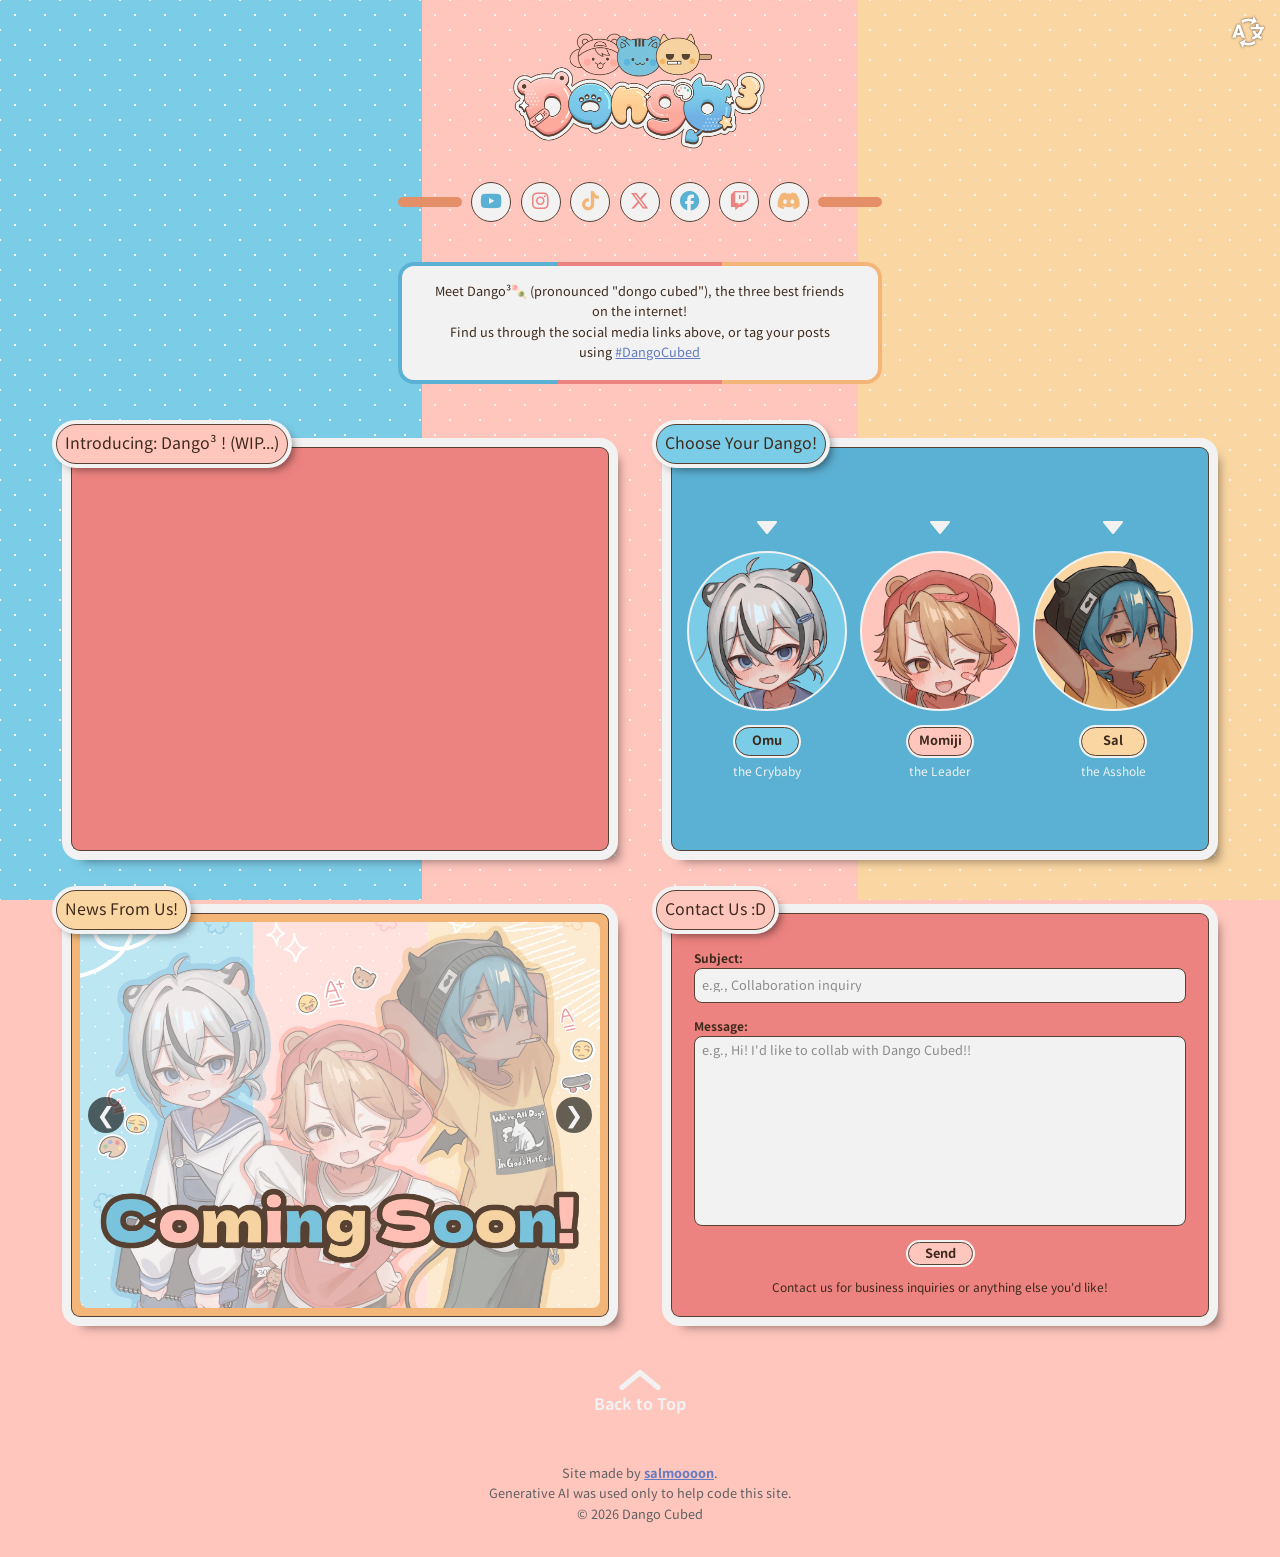
<file: index.html>
<!DOCTYPE html>
<html lang="en">
  <head>
    <meta charset="UTF-8" />
    <meta name="viewport" content="width=device-width, initial-scale=1.0"/>
    <meta name="description" content="Everything you need to know about the Dango³ group!">
    <meta name="theme-color" content="#FFC6BD">
    <meta name="color-scheme" content="light">
    <script>
      try {
        if (localStorage.getItem("language") === "tw") {
          document.documentElement.lang = "zh-Hant-TW";
        }
      } catch {}
    </script>
    <title>Dango³🍡</title>
    <link rel="stylesheet" href="/style.css">
    <!-- fontawesome -->
    <link rel="stylesheet" href="/fontawesome/css/fontawesome.css">
    <link rel="stylesheet" href="/fontawesome/css/brands.css">
    <link rel="stylesheet" href="/fontawesome/css/solid.css">
    <!-- favicon -->
    <link rel="apple-touch-icon" sizes="180x180" href="/favicon/apple-touch-icon.png">
    <link rel="icon" type="image/png" sizes="32x32" href="/favicon/favicon-32x32.png">
    <link rel="icon" type="image/png" sizes="16x16" href="/favicon/favicon-16x16.png">
    <link rel="manifest" href="/favicon/site.webmanifest">
    <!-- Open Graph Tags -->
    <meta property="og:title" content="Dango³">
    <meta property="og:description" content="Everything you need to know about the Dango³ group!">
    <meta property="og:image" content="https://dango-cubed.com/images/meta-image.jpg">
    <meta property="og:url" content="https://dango-cubed.com">
    <meta property="og:type" content="website">
    <!-- Twitter Card Tags -->
    <meta name="twitter:card" content="summary_large_image">
  </head>
  <body>
    <div class="language-toggle">
      <label class="language-toggle-label">
        <input type="checkbox" id="language-checkbox" data-i18n-aria-label="language_toggle">
        <img class="language-toggle-icon" src="/images/language.svg" alt="">
      </label>
    </div>
    <div class="container">
      <!-- Logo -->
      <img src="/images/logo.webp" alt="" data-i18n-alt="logo_alt">
      <div class="social-intro-group">
        <!-- Social Icons -->
        <div class="social-icons">
        <a href="https://www.youtube.com/@dangocubed?sub_confirmation=1" target="_blank" rel="noopener noreferrer" data-i18n-title="social_youtube" class="blue-themed">
          <i class="fab fa-youtube"></i>
        </a>
        <a href="https://www.instagram.com/dangocubed" target="_blank" rel="noopener noreferrer" data-i18n-title="social_instagram" class="red-themed">
          <i class="fab fa-instagram"></i>
        </a>
        <a href="https://www.tiktok.com/@dangocubed" target="_blank" rel="noopener noreferrer" data-i18n-title="social_tiktok" class="yellow-themed">
          <i class="fab fa-tiktok"></i>
        </a>
        <a href="https://x.com/DangoCubed" target="_blank" rel="noopener noreferrer" data-i18n-title="social_x" class="red-themed">
          <i class="fab fa-x-twitter"></i>
        </a>
        <a href="https://www.facebook.com/DangoCubed" target="_blank" rel="noopener noreferrer" data-i18n-title="social_facebook" class="blue-themed">
          <i class="fab fa-facebook"></i>
        </a>
        <a href="https://www.twitch.tv/dangocubed" target="_blank" rel="noopener noreferrer" data-i18n-title="social_twitch" class="red-themed">
          <i class="fab fa-twitch"></i>
        </a>
        <a href="https://discord.dango-cubed.com" target="_blank" rel="noopener noreferrer" data-i18n-title="social_discord" class="yellow-themed">
          <i class="fab fa-discord"></i>
        </a>
        </div>
        <!-- Intro -->
        <div class="intro-section">
          <p>
            <span data-i18n="intro_greeting"></span>
            <br>
            <span data-i18n="intro_social_prompt"></span>
            <a class="intro-hashtag" href="https://x.com/hashtag/DangoCubed" target="_blank" rel="noopener noreferrer" data-i18n="intro_hashtag"></a>
          </p>
        </div>
      </div>
      <div class="cards-grid">
        <!-- Video Embed Card-->
        <div class="card">
          <span class="card-title red-themed" data-i18n="video_card_title"></span>
          <div class="card-wrapper red-themed">
            <iframe
              src="https://www.youtube-nocookie.com/embed/a3EsqbDsl5A"
              title=""
              data-i18n-title="video_iframe_title"
              allow="accelerometer; autoplay; clipboard-write; encrypted-media; gyroscope; picture-in-picture; web-share"
              allowfullscreen
              frameborder="0"
            ></iframe>
          </div>
        </div>
        <!-- Member Card -->
        <div class="card">
          <span class="card-title blue-themed" data-i18n="member_card_title"></span>
          <div class="card-wrapper member-wrapper blue-themed">
            <!-- Omu -->
            <button class="member" type="button" aria-haspopup="dialog" aria-controls="member-lightbox" data-member-template="member-omu-details">
              <img class="blue-themed" src="/images/member/omu-profile.webp" alt="" data-i18n-alt="member_omu_alt">
              <span class="blue-themed" data-i18n="member_omu_name"></span>
              <small class="member-description" data-i18n="member_omu_description"></small>
            </button>
            <!-- Momiji -->
            <button class="member" type="button" aria-haspopup="dialog" aria-controls="member-lightbox" data-member-template="member-momiji-details">
              <img class="red-themed" src="/images/member/momiji-profile.webp" alt="" data-i18n-alt="member_momiji_alt">
              <span class="red-themed" data-i18n="member_momiji_name"></span>
              <small class="member-description" data-i18n="member_momiji_description"></small>
            </button>
            <!-- SAL -->
            <button class="member" type="button" aria-haspopup="dialog" aria-controls="member-lightbox" data-member-template="member-sal-details">
              <img class="yellow-themed" src="/images/member/sal-profile.webp" alt="" data-i18n-alt="member_sal_alt">
              <span class="yellow-themed" data-i18n="member_sal_name"></span>
              <small class="member-description" data-i18n="member_sal_description"></small>
            </button>
          </div>
        </div>
        <!-- News Card -->
        <div class="card">
          <span class="card-title yellow-themed" data-i18n="news_card_title"></span>
          <div class="card-wrapper yellow-themed">
            <div class="loop-gallery" data-source="/data/news.json">
              <button type="button" class="loop-arrow loop-arrow-left" data-i18n-aria-label="news_previous"><span aria-hidden="true">&#10094;</span></button>
              <img class="loop-image is-active" alt="" data-i18n-alt="news_image_one_alt">
              <img class="loop-image" alt="" data-i18n-alt="news_image_two_alt">
              <button type="button" class="loop-arrow loop-arrow-right" data-i18n-aria-label="news_next"><span aria-hidden="true">&#10095;</span></button>
            </div>
          </div>
        </div>
        <!-- Contact Card -->
        <div class="card">
          <span class="card-title red-themed" data-i18n="contact_card_title"></span>
          <div class="card-wrapper contact-wrapper red-themed">
            <form class="contact-form" id="contact-form">
              <div class="contact-field contact-subject">
                <label for="contact-subject" data-i18n="contact_subject_label"></label>
                <input id="contact-subject" name="subject" type="text" maxlength="150" placeholder="" data-i18n-placeholder="contact_subject_placeholder" required>
              </div>
              <div class="contact-field contact-message-field">
                <label for="contact-content" data-i18n="contact_message_label"></label>
                <textarea id="contact-content" name="content" maxlength="3000" placeholder="" data-i18n-placeholder="contact_message_placeholder" required></textarea>
              </div>
              <button class="contact-send" type="submit" data-i18n="contact_send"></button>
              <p class="contact-note" data-i18n="contact_note"></p>
            </form>
          </div>
        </div>
      </div>
      <button class="back-to-top-button" type="button">
        <svg viewBox="0 0 64 32" aria-hidden="true" focusable="false">
          <path d="M8 26 32 6l24 20" fill="none" stroke="currentColor" stroke-width="7" stroke-linecap="round" stroke-linejoin="round" />
        </svg>
        <span data-i18n="back_to_top"></span>
      </button>
      <footer>
        <span>
          Site made by
          <a href="https://nicotine.buzz" target="_blank" rel="noopener noreferrer">salmoooon</a>.
          <br>
          Generative AI was used only to help code this site.
          <br>
          © 2026 Dango Cubed
        </span>
      </footer>
    </div>
    <template id="member-omu-details">
      <div class="member-lightbox-layout">
        <div class="member-lightbox-info">
          <section>
            <h3 data-i18n="member_omu_full_name"></h3>
            <p data-i18n="member_omu_title"></p>
          </section>
          <section>
            <p data-i18n="member_omu_intro"></p>
          </section>
          <section>
            <p data-i18n="member_omu_details"></p>
          </section>
          <div class="social-icons member-lightbox-social-icons">
            <a href="https://omurice-kun.com" target="_blank" rel="noopener noreferrer" title="" data-i18n-title="social_link_site" class="yellow-themed">
              <i class="fa-solid fa-link" aria-hidden="true"></i>
            </a>
            <a href="https://x.com/yoyo091600" target="_blank" rel="noopener noreferrer" title="" data-i18n-title="social_x" class="red-themed">
              <i class="fab fa-x-twitter" aria-hidden="true"></i>
            </a>
            <a href="https://discord.omurice-kun.com/" target="_blank" rel="noopener noreferrer" title="" data-i18n-title="social_discord" class="blue-themed">
              <i class="fab fa-discord" aria-hidden="true"></i>
            </a>
          </div>
          <img class="member-lightbox-small-image" src="/images/member/omu-small.webp" alt="">
        </div>
        <img class="member-lightbox-image" src="/images/member/omu-full-body.webp" alt="" data-i18n-alt="member_omu_full_body_alt">
      </div>
    </template>
    <template id="member-momiji-details">
      <div class="member-lightbox-layout">
        <div class="member-lightbox-info">
          <section>
            <h3 data-i18n="member_momiji_full_name"></h3>
            <p data-i18n="member_momiji_title"></p>
          </section>
          <section>
            <p data-i18n="member_momiji_intro"></p>
          </section>
          <section>
            <p data-i18n="member_momiji_details"></p>
          </section>
          <div class="social-icons member-lightbox-social-icons">
            <a href="https://lit.link/Kumanomomiji" target="_blank" rel="noopener noreferrer" title="" data-i18n-title="social_link_site" class="yellow-themed">
              <i class="fa-solid fa-link" aria-hidden="true"></i>
            </a>
            <a href="https://www.youtube.com/@Kumano_momiji" target="_blank" rel="noopener noreferrer" title="" data-i18n-title="social_youtube" class="red-themed">
              <i class="fab fa-youtube" aria-hidden="true"></i>
            </a>
            <a href="https://www.twitch.tv/momiji_thebear" target="_blank" rel="noopener noreferrer" title="" data-i18n-title="social_twitch" class="blue-themed">
              <i class="fab fa-twitch" aria-hidden="true"></i>
            </a>
          </div>
          <img class="member-lightbox-small-image" src="/images/member/momiji-small.webp" alt="">
        </div>
        <img class="member-lightbox-image" src="/images/member/momiji-full-body.webp" alt="" data-i18n-alt="member_momiji_full_body_alt">
      </div>
    </template>
    <template id="member-sal-details">
      <div class="member-lightbox-layout">
        <div class="member-lightbox-info">
          <section>
            <h3 data-i18n="member_sal_full_name"></h3>
            <p data-i18n="member_sal_title"></p>
          </section>
          <section>
            <p data-i18n="member_sal_intro"></p>
          </section>
          <section>
            <p data-i18n="member_sal_details"></p>
          </section>
          <div class="social-icons member-lightbox-social-icons">
            <a href="https://nicotine.buzz" target="_blank" rel="noopener noreferrer" title="" data-i18n-title="social_website" class="yellow-themed">
              <i class="fa-solid fa-globe" aria-hidden="true"></i>
            </a>
            <a href="https://discordapp.com/users/102067807251869696" target="_blank" rel="noopener noreferrer" title="" data-i18n-title="social_discord" class="blue-themed">
              <i class="fab fa-discord" aria-hidden="true"></i>
            </a>
            <a href="mailto:salmoooon@nicotine.buzz" target="_blank" rel="noopener noreferrer" title="" data-i18n-title="social_email" class="red-themed">
              <i class="fa-solid fa-envelope" aria-hidden="true"></i>
            </a>
          </div>
          <img class="member-lightbox-small-image" src="/images/member/sal-small.webp" alt="">
        </div>
        <img class="member-lightbox-image" src="/images/member/sal-full-body.webp" alt="" data-i18n-alt="member_sal_full_body_alt">
      </div>
    </template>
    <template id="member-lightbox-card">
      <div class="member-lightbox-window">
        <button class="member-lightbox-close" type="button" data-i18n-aria-label="member_lightbox_close">
          <svg viewBox="0 0 24 24" aria-hidden="true" focusable="false">
            <path d="M6 6 18 18M18 6 6 18" fill="none" stroke="currentColor" stroke-width="2.5" stroke-linecap="round" />
          </svg>
        </button>
      </div>
    </template>
    <dialog class="member-lightbox" id="member-lightbox" aria-label="" data-i18n-aria-label="member_lightbox_label"></dialog>
    <script src="/translations/en.js"></script>
    <script src="/translations/tw.js"></script>
    <script src="/script.js"></script>
  </body>
</html>
</file>
<file: style.css>
:root {
  --text: #3E2A1D;
  --links: #627BC2;
  --border: #574133;
  --white: #F2F2F2;
  --wooden-stick: #E58F68;
  --shadow: rgba(0, 0, 0, 0.5);
  --text-alt: #616161;
  --dango-blue: #7BCCE7;
  --dango-blue-alt: #5BB1D3;
  --dango-red: #FFC6BD;
  --dango-red-alt: #ED8380;
  --dango-yellow: #FAD6A2;
  --dango-yellow-alt: #F4B678;
  --font: "GenSen Rounded TW", "Zen Maru Gothic", "Noto Sans TC", system-ui, -apple-system, "Segoe UI", sans-serif;
}

html {
  background-color: var(--dango-red);
}

@font-face {
  font-family: "GenSen Rounded TW";
  src: url("/fonts/GenSenRounded2TW-R.subset.woff2") format("woff2");
  font-weight: 400;
  font-style: normal;
  font-display: swap;
}

@font-face {
  font-family: "GenSen Rounded TW";
  src: url("/fonts/GenSenRounded2TW-B.subset.woff2") format("woff2");
  font-weight: 700;
  font-style: normal;
  font-display: swap;
}

* {
  box-sizing: border-box;
  font-family: var(--font);
  font-style: normal;
}

body {
  margin: 0;
  min-height: 100vh;
  line-height: 1.6;
  background-image:
    radial-gradient(circle, var(--white) 1px, transparent 1px),
    radial-gradient(circle, var(--white) 1px, transparent 1px),
    linear-gradient(90deg, var(--dango-blue) 0% 33%, var(--dango-red) 33% 67%, var(--dango-yellow) 67% 100%);
  background-position: 0 0, 15px 15px, 0 0;
  background-size: 30px 30px, 30px 30px, 100% 100%;
  background-repeat: repeat, repeat, no-repeat;
  background-attachment: fixed;
}

.language-toggle {
  position: fixed;
  top: 1rem;
  right: 1rem;
  z-index: 10;
}

.language-toggle-label {
  display: inline-flex;
  cursor: pointer;
}

#language-checkbox {
  position: absolute;
  width: 1px;
  height: 1px;
  padding: 0;
  margin: -1px;
  overflow: hidden;
  clip-path: inset(50%);
  white-space: nowrap;
}

.language-toggle-icon {
  display: block;
  width: 2rem;
  height: 2rem;
  filter: brightness(0) invert(1) drop-shadow(0 0 1px var(--border));
  transform-origin: center;
  rotate: 0deg;
  transition: rotate 600ms ease-in-out;
}

.language-toggle-icon.no-transition {
  transition: none;
}

#language-checkbox:checked + .language-toggle-icon {
  rotate: 360deg;
}

.container {
  max-width: 1200px;
  margin: auto;
  padding: 2rem;
  position: relative;
  z-index: 1;
}

.container > img[src*="logo"] {
  display: block;
  margin-inline: auto;
  max-width: min(100%, clamp(250px, 20vw, 800px));
  height: auto;
}

.red-themed {
  --themed-card-border: var(--dango-red-alt);
  --themed-title-bg: var(--dango-red);
  --themed-social-icon: var(--dango-red-alt);
  --themed-card-bg: var(--dango-red-alt);
  --themed-member-bg: var(--dango-red);
  --themed-close-button-bg: var(--dango-red-alt);
}

.blue-themed {
  --themed-card-border: var(--dango-blue-alt);
  --themed-title-bg: var(--dango-blue);
  --themed-social-icon: var(--dango-blue-alt);
  --themed-card-bg: var(--dango-blue-alt);
  --themed-member-bg: var(--dango-blue);
  --themed-close-button-bg: var(--dango-blue-alt);
}

.yellow-themed {
  --themed-card-border: var(--dango-yellow-alt);
  --themed-title-bg: var(--dango-yellow);
  --themed-social-icon: var(--dango-yellow-alt);
  --themed-card-bg: var(--dango-yellow-alt);
  --themed-member-bg: var(--dango-yellow);
  --themed-close-button-bg: var(--dango-yellow-alt);
}

.social-intro-group {
  --social-icon-size: clamp(1.5rem, 8vw, 2.5rem);
  --social-bar-width: clamp(1rem, 6vw, 4rem);
  --social-gap: clamp(0.2rem, 2vw, 0.6rem);
  --social-row-width: calc(
    7 * var(--social-icon-size) +
    2 * var(--social-bar-width) +
    8 * var(--social-gap)
  );
  width: min(var(--social-row-width), 100%);
  margin: 0 auto 4rem;
}

.social-icons {
  display: flex;
  align-items: center;
  justify-content: center;
  gap: var(--social-gap);
  width: 100%;
  margin: 2rem 0 1.5rem;
  flex-wrap: nowrap;
}

.social-icons::before,
.social-icons::after {
  content: "";
  flex-shrink: 1;
  width: var(--social-bar-width);
  height: clamp(0.4rem, 2vw, 0.6rem);
  background-color: var(--wooden-stick);
  border-radius: 2rem;
}

.social-icons a {
  display: flex;
  align-items: center;
  justify-content: center;
  flex-shrink: 1;
  width: var(--social-icon-size);
  aspect-ratio: 1 / 1;
  background-color: var(--white);
  border-radius: 50%;
  font-size: clamp(0.7rem, 4vw, 1.2rem);
  text-decoration: none;
  transition: transform 0.3s, color 0.3s;
  color: var(--themed-social-icon);
  border: 1px solid var(--border);
  animation: social-icon-wave 3s ease-in-out infinite;
}

.social-icons a:nth-of-type(2) {
  animation-delay: 0.25s;
}

.social-icons a:nth-of-type(3) {
  animation-delay: 0.5s;
}

.social-icons a:nth-of-type(4) {
  animation-delay: 0.75s;
}

.social-icons a:nth-of-type(5) {
  animation-delay: 1s;
}

.social-icons a:nth-of-type(6) {
  animation-delay: 1.25s;
}

.social-icons a:nth-of-type(7) {
  animation-delay: 1.5s;
}

@keyframes social-icon-wave {
  0%, 16.6667%, 100% {
    translate: 0 0;
  }
  8.3333% {
    translate: 0 -0.35rem;
  }
}

.social-icons a:hover {
  transform: scale(1.2);
}

.intro-section {
  width: 100%;
  margin-top: 2.5rem;
  padding: 1rem clamp(1rem, 3vw, 2rem);
  border: 4px solid transparent;
  border-radius: 1rem;
  background:
    linear-gradient(var(--white), var(--white)) padding-box,
    linear-gradient(90deg,
      var(--dango-blue-alt) 0 33%,
      var(--dango-red-alt) 33% 67%,
      var(--dango-yellow-alt) 67% 100%) border-box;
  color: var(--text);
  text-align: center;
  font-size: 0.8rem;
}

.intro-section p {
  margin: 0;
}

.intro-hashtag {
  color: var(--links);
}

.cards-grid {
  display: grid;
  grid-template-columns: 1fr;
  gap: 4rem;
}

.cards-grid .card {
  max-width: none;
  margin: 0;
}

@media (min-width: 768px) {
  .cards-grid {
    grid-template-columns: repeat(2, minmax(0, 1fr));
  }
}

.card {
  position: relative;
  max-width: 900px;
  margin: 2rem auto 4rem;
  box-shadow: 10px 10px 10px var(--shadow);
}

.card-title {
  position: absolute;
  top: -1.5rem;
  left: -1rem;
  z-index: 2;
  background-color: var(--themed-title-bg);
  color: var(--text);
  padding: 0.4rem 0.5rem;
  /* font-weight: 700; */
  color: var(--text);
  border-radius: 10rem;
  border: 1px solid var(--border);
  box-shadow:
    0 0 0 4px var(--white),
    5px 5px 10px var(--shadow);
}

.card-wrapper {
  position: relative;
  aspect-ratio: 4 / 3;
  width: 100%;
  background-color: var(--themed-card-bg);
  border-radius: 0.5rem;
  border: 8px solid var(--themed-card-border);
  overflow: hidden;
  box-shadow:
    0 0 0 1px var(--border),
    0 0 0 10px var(--white);
}

.member-wrapper {
  display: flex;
  align-items: center;
  justify-content: space-evenly;
}

.card-wrapper iframe {
  position: absolute;
  inset: 0;
  width: 100%;
  height: 100%;
  border: 0;
  display: block;
  border-radius: 0.5rem;
}

.member {
  display: flex;
  flex: 1 1 0;
  flex-direction: column;
  align-items: center;
  min-width: 0;
  gap: 0.5rem;
  padding: 0;
  border: 0;
  background: transparent;
  color: inherit;
  font: inherit;
  cursor: pointer;
}

.member::before {
  content: "";
  width: 1.5rem;
  height: 1rem;
  background-color: var(--white);
  -webkit-mask-image: url("data:image/svg+xml,%3Csvg xmlns='http://www.w3.org/2000/svg' viewBox='0 0 120 80'%3E%3Cpath d='M15,15 L105,15 L60,70 Z' fill='white' stroke='white' stroke-width='10' stroke-linejoin='round' stroke-linecap='round'/%3E%3C/svg%3E");
  mask-image: url("data:image/svg+xml,%3Csvg xmlns='http://www.w3.org/2000/svg' viewBox='0 0 120 80'%3E%3Cpath d='M15,15 L105,15 L60,70 Z' fill='white' stroke='white' stroke-width='10' stroke-linejoin='round' stroke-linecap='round'/%3E%3C/svg%3E");
  -webkit-mask-size: contain;
  mask-size: contain;
  -webkit-mask-repeat: no-repeat;
  mask-repeat: no-repeat;
  -webkit-mask-position: center;
  mask-position: center;
  animation: member-bounce 1.2s ease-in-out infinite;
  margin-bottom: 0.5rem;
}

@keyframes member-bounce {
  0%, 100% {
    transform: translateY(0);
  }
  50% {
    transform: translateY(0.4rem);
  }
}

.member img {
  width: min(100%, clamp(4rem, 23vw, 10rem));
  aspect-ratio: 1 / 1;
  border-radius: 50%;
  object-fit: cover;
  display: block;
  border: 2px solid var(--white);
  background-color: var(--themed-member-bg);
}

.member > span {
  width: 4rem;
  max-width: 100%;
  margin: 0.5rem auto 0;
  background-color: var(--themed-member-bg);
  color: var(--text);
  padding: 0.2rem 0.6rem;
  border-radius: 1rem;
  font-size: 0.8rem;
  font-weight: 700;
  white-space: normal;
  text-align: center;
  border: 1px solid var(--border);
  box-shadow: 0 0 0 2px var(--white);
  animation: button-bounce 1.2s ease-in-out infinite;
}

.member-description {
  max-width: 100%;
  color: var(--white);
  font-size: 0.75rem;
  line-height: 1.2;
  text-align: center;
  white-space: normal;
}

html.member-lightbox-open {
  overflow: hidden;
  scrollbar-gutter: stable;
}

.member-lightbox {
  width: 100%;
  height: 100%;
  max-width: none;
  max-height: none;
  margin: 0;
  padding: 0;
  overflow: clip;
  border: 0;
  background: transparent;
  color: var(--text);
  touch-action: pan-y pinch-zoom;
}

.member-lightbox.is-dragging {
  cursor: grabbing;
  user-select: none;
}

.member-lightbox::backdrop {
  background: rgba(0, 0, 0, 0.5);
}

.member-lightbox-window {
  position: absolute;
  top: 50%;
  left: 50%;
  width: min(90vw, 40rem);
  max-width: calc(100vw - 2rem);
  max-height: 90dvh;
  overflow: auto;
  overscroll-behavior: contain;
  touch-action: pan-y pinch-zoom;
  transform: translate(-50%, -50%);
  will-change: transform, opacity, filter;
  padding: 1.5rem 0 1.5rem 1.5rem;
  border: 1px solid var(--border);
  border-radius: 1rem;
  background: var(--themed-member-bg);
  box-shadow: 0 0 0 8px var(--white);
}

.member-lightbox-close {
  position: absolute;
  top: 0.5rem;
  right: 0.5rem;
  display: grid;
  width: 2rem;
  height: 2rem;
  place-items: center;
  padding: 0;
  border: 1px solid var(--border);
  border-radius: 50%;
  background: var(--themed-close-button-bg);
  color: var(--text);
  cursor: pointer;
}

.member-lightbox-close svg {
  display: block;
  width: 1rem;
  height: 1rem;
}

.member-lightbox-layout {
  display: grid;
  grid-template-columns: minmax(0, 1.15fr) minmax(0, 0.85fr);
  align-items: start;
  gap: 1rem;
}

.member-lightbox-info {
  min-width: 0;
}

.member-lightbox-info section + section {
  margin-top: 1rem;
}

.member-lightbox-info h3 {
  margin: 0 0 0.25rem;
}

.member-lightbox-info p {
  margin: 0;
  font-size: 0.8rem;
  line-height: 1.4;
  overflow-wrap: anywhere;
}

.member-lightbox-info p[data-i18n$="_title"] {
  color: var(--text-alt);
}

.member-lightbox-social-icons {
  --social-icon-size: 2rem;
  --social-bar-width: clamp(1rem, 6vw, 4rem);
  --social-gap: 0.5rem;
  justify-content: center;
  gap: var(--social-gap);
  width: 100%;
  margin: 1.5rem 0 0;
}

.member-lightbox-small-image {
  display: block;
  width: 100%;
  height: auto;
  margin-top: 1.5rem;
}

.member-lightbox-image {
  margin-top: 2rem;
  display: block;
  width: auto;
  height: auto;
  max-width: 100%;
  max-height: 65dvh;
  justify-self: center;
  object-fit: contain;
}

.loop-gallery {
  position: absolute;
  inset: 0;
  width: 100%;
  height: 100%;
  overflow: hidden;
  border-radius: 0.5rem;
}

.loop-image {
  position: absolute;
  inset: 0;
  width: 100%;
  height: 100%;
  object-fit: cover;
  display: block;
  opacity: 0;
  transform: translateX(0);
  z-index: 1;
}

.loop-image.is-active {
  opacity: 1;
}

.loop-image.slide-in-next,
.loop-image.slide-in-prev,
.loop-image.slide-out-next,
.loop-image.slide-out-prev {
  animation-duration: 400ms;
  animation-timing-function: ease;
}

.loop-image.slide-in-next {
  --slide-from: 12%;
  animation-name: loop-slide-in;
}

.loop-image.slide-in-prev {
  --slide-from: -12%;
  animation-name: loop-slide-in;
}

.loop-image.slide-out-next {
  --slide-to: -12%;
  animation-name: loop-slide-out;
}

.loop-image.slide-out-prev {
  --slide-to: 12%;
  animation-name: loop-slide-out;
}

@keyframes loop-slide-in {
  from {
    opacity: 0;
    transform: translateX(var(--slide-from, 0));
  }
  to {
    opacity: 1;
    transform: translateX(0);
  }
}

@keyframes loop-slide-out {
  from {
    opacity: 1;
    transform: translateX(0);
  }
  to {
    opacity: 0;
    transform: translateX(var(--slide-to, 0));
  }
}

.loop-arrow {
  position: absolute;
  top: 50%;
  transform: translateY(-50%);
  width: 2.25rem;
  height: 2.25rem;
  border-radius: 50%;
  border: 0;
  background: rgba(0, 0, 0, 0.6);
  color: var(--white);
  font-size: 1.4rem;
  display: flex;
  align-items: center;
  justify-content: center;
  cursor: pointer;
  transition: transform 0.2s, background 0.2s;
  z-index: 2;
}

.loop-arrow:hover {
  background: rgba(0, 0, 0, 0.8);
  transform: translateY(-50%) scale(1.05);
}

.loop-arrow-left {
  left: 0.5rem;
}

.loop-arrow-right {
  right: 0.5rem;
}

.loop-dots {
  position: absolute;
  bottom: 0.5rem;
  left: 0;
  right: 0;
  width: fit-content;
  max-width: calc(100% - 1rem);
  margin: 0 auto;
  display: flex;
  flex-wrap: wrap;
  justify-content: center;
  gap: 0.5rem;
  z-index: 2;
  border-radius: 1rem;
  padding: 0.5rem;
  background: rgba(0, 0, 0, 0.8);
  opacity: 0;
  transition: opacity 0.3s ease;
  pointer-events: none;
}

.loop-dots.is-visible {
  opacity: 1;
  pointer-events: auto;
}

.loop-dot {
  width: 0.5rem;
  height: 0.5rem;
  border-radius: 50%;
  border: none;
  padding: 0;
  background: rgba(255, 255, 255, 0.4);
  cursor: pointer;
  transition: background 0.2s, transform 0.2s;
}

.loop-dot:hover {
  background: rgba(255, 255, 255, 0.7);
  transform: scale(1.2);
}

.loop-dot.is-active {
  background: var(--white);
}

.loop-desc {
  position: absolute;
  top: 0.5rem;
  left: 50%;
  transform: translateX(-50%);
  padding: 0.5rem 0.75rem;
  border-radius: 999px;
  background: rgba(0, 0, 0, 0.6);
  color: var(--white);
  font-size: 0.85rem;
  line-height: 1.2;
  text-align: center;
  white-space: nowrap;
  overflow: hidden;
  text-overflow: ellipsis;
  max-width: calc(100% - 1rem);
  z-index: 3;
  pointer-events: none;
  opacity: 0;
  transition: opacity 0.3s ease;
}

.loop-desc.is-visible {
  opacity: 1;
}

@media (prefers-reduced-motion: reduce) {
  .loop-image.slide-in-next,
  .loop-image.slide-in-prev,
  .loop-image.slide-out-next,
  .loop-image.slide-out-prev {
    animation: none;
  }

  .loop-arrow:hover {
    transform: translateY(-50%);
  }

  .loop-arrow,
  .loop-dot,
  .loop-dots,
  .loop-desc {
    transition: none;
  }

  .social-icons a {
    animation: none;
  }
}

.contact-form {
  position: absolute;
  inset: 0;
  display: flex;
  flex-direction: column;
  gap: clamp(0.25rem, 1vw, 0.5rem);
  padding: clamp(0.5rem, 1.5vw, 0.85rem);
  color: var(--text);
}

.contact-subject {
  margin-top: 0.5rem;
}

.contact-field label {
  display: block;
  margin-bottom: 0.15rem;
  font-size: 0.75rem;
  font-weight: 700;
  line-height: 1.2;
  margin-top: 0.5rem;
}

.contact-field input,
.contact-field textarea {
  display: block;
  width: 100%;
  min-width: 0;
  border: 1px solid var(--border);
  border-radius: 0.5rem;
  padding: 0.25rem 0.45rem;
  background-color: var(--white);
  color: var(--text);
  font: inherit;
  font-size: 0.8rem;
  line-height: 1.5;
}

.contact-field :is(input, textarea)::placeholder {
  color: var(--text-alt);
  opacity: 0.7;
}

.contact-field input {
  height: 2.2rem;
  line-height: 1.5;
}

.contact-message-field {
  display: flex;
  flex: 1;
  flex-direction: column;
  min-height: 0;
}

.contact-field textarea {
  flex: 1;
  min-height: 2rem;
  resize: none;
}

.contact-send {
  margin: 0.5rem;
  align-self: center;
  border-radius: 1rem;
  padding: 0.25rem 1rem;
  background-color: var(--dango-red);
  color: var(--text);
  font-size: 0.8rem;
  font-weight: 700;
  cursor: pointer;
  border: 1px solid var(--border);
  box-shadow: 0 0 0 2px var(--white);
}

.contact-form :is(input, textarea, button):focus-visible {
  outline: 2px solid var(--border);
  outline-offset: 2px;
}

.contact-note {
  margin: 0;
  font-size: clamp(0.55rem, 1vw, 0.75rem);
  line-height: 1.15;
  text-align: center;
}

@keyframes button-bounce {
  0%, 100% {
    transform: scale(1);
  }
  50% {
    transform: scale(1.05);
  }
}

.back-to-top-button {
  display: flex;
  flex-direction: column;
  align-items: center;
  gap: 0.25rem;
  margin: 3rem auto 0;
  padding: 0.25rem 0.75rem;
  border: 0;
  background: transparent;
  color: var(--white);
  font-size: 1rem;
  font-weight: 700;
  cursor: pointer;
  transition: transform 0.2s ease;
}

.back-to-top-button svg {
  display: block;
  width: 3rem;
  height: 1.5rem;
  overflow: visible;
}

.back-to-top-button:hover {
  transform: translateY(-0.2rem);
}

footer {
  color: var(--text-alt);
  text-align: center;
  margin-top: 3rem;
  font-size: 0.8rem;
}

footer a {
  color: var(--links);
  text-decoration: underline;
  font-weight: 700;
}

footer a:hover {
  color: var(--text);
  text-decoration: underline;
}

@media (prefers-reduced-motion: reduce) {
  .language-toggle-icon {
    transition-duration: 1ms;
  }

  .back-to-top-button {
    transition: none;
  }

  .back-to-top-button:hover {
    transform: none;
  }
}
</file>
<file: fontawesome/css/brands.css>
/*!
 * Font Awesome Free 6.7.2 by @fontawesome - https://fontawesome.com
 * License - https://fontawesome.com/license/free (Icons: CC BY 4.0, Fonts: SIL OFL 1.1, Code: MIT License)
 * Copyright 2024 Fonticons, Inc.
 */
:root, :host {
  --fa-style-family-brands: 'Font Awesome 6 Brands';
  --fa-font-brands: normal 400 1em/1 'Font Awesome 6 Brands'; }

@font-face {
  font-family: 'Font Awesome 6 Brands';
  font-style: normal;
  font-weight: 400;
  font-display: block;
  src: url("../webfonts/fa-brands-400.woff2") format("woff2"); }

.fab,
.fa-brands {
  font-weight: 400; }

.fa-monero {
  --fa: "\f3d0"; }

.fa-hooli {
  --fa: "\f427"; }

.fa-yelp {
  --fa: "\f1e9"; }

.fa-cc-visa {
  --fa: "\f1f0"; }

.fa-lastfm {
  --fa: "\f202"; }

.fa-shopware {
  --fa: "\f5b5"; }

.fa-creative-commons-nc {
  --fa: "\f4e8"; }

.fa-aws {
  --fa: "\f375"; }

.fa-redhat {
  --fa: "\f7bc"; }

.fa-yoast {
  --fa: "\f2b1"; }

.fa-cloudflare {
  --fa: "\e07d"; }

.fa-ups {
  --fa: "\f7e0"; }

.fa-pixiv {
  --fa: "\e640"; }

.fa-wpexplorer {
  --fa: "\f2de"; }

.fa-dyalog {
  --fa: "\f399"; }

.fa-bity {
  --fa: "\f37a"; }

.fa-stackpath {
  --fa: "\f842"; }

.fa-buysellads {
  --fa: "\f20d"; }

.fa-first-order {
  --fa: "\f2b0"; }

.fa-modx {
  --fa: "\f285"; }

.fa-guilded {
  --fa: "\e07e"; }

.fa-vnv {
  --fa: "\f40b"; }

.fa-square-js {
  --fa: "\f3b9"; }

.fa-js-square {
  --fa: "\f3b9"; }

.fa-microsoft {
  --fa: "\f3ca"; }

.fa-qq {
  --fa: "\f1d6"; }

.fa-orcid {
  --fa: "\f8d2"; }

.fa-java {
  --fa: "\f4e4"; }

.fa-invision {
  --fa: "\f7b0"; }

.fa-creative-commons-pd-alt {
  --fa: "\f4ed"; }

.fa-centercode {
  --fa: "\f380"; }

.fa-glide-g {
  --fa: "\f2a6"; }

.fa-drupal {
  --fa: "\f1a9"; }

.fa-jxl {
  --fa: "\e67b"; }

.fa-dart-lang {
  --fa: "\e693"; }

.fa-hire-a-helper {
  --fa: "\f3b0"; }

.fa-creative-commons-by {
  --fa: "\f4e7"; }

.fa-unity {
  --fa: "\e049"; }

.fa-whmcs {
  --fa: "\f40d"; }

.fa-rocketchat {
  --fa: "\f3e8"; }

.fa-vk {
  --fa: "\f189"; }

.fa-untappd {
  --fa: "\f405"; }

.fa-mailchimp {
  --fa: "\f59e"; }

.fa-css3-alt {
  --fa: "\f38b"; }

.fa-square-reddit {
  --fa: "\f1a2"; }

.fa-reddit-square {
  --fa: "\f1a2"; }

.fa-vimeo-v {
  --fa: "\f27d"; }

.fa-contao {
  --fa: "\f26d"; }

.fa-square-font-awesome {
  --fa: "\e5ad"; }

.fa-deskpro {
  --fa: "\f38f"; }

.fa-brave {
  --fa: "\e63c"; }

.fa-sistrix {
  --fa: "\f3ee"; }

.fa-square-instagram {
  --fa: "\e055"; }

.fa-instagram-square {
  --fa: "\e055"; }

.fa-battle-net {
  --fa: "\f835"; }

.fa-the-red-yeti {
  --fa: "\f69d"; }

.fa-square-hacker-news {
  --fa: "\f3af"; }

.fa-hacker-news-square {
  --fa: "\f3af"; }

.fa-edge {
  --fa: "\f282"; }

.fa-threads {
  --fa: "\e618"; }

.fa-napster {
  --fa: "\f3d2"; }

.fa-square-snapchat {
  --fa: "\f2ad"; }

.fa-snapchat-square {
  --fa: "\f2ad"; }

.fa-google-plus-g {
  --fa: "\f0d5"; }

.fa-artstation {
  --fa: "\f77a"; }

.fa-markdown {
  --fa: "\f60f"; }

.fa-sourcetree {
  --fa: "\f7d3"; }

.fa-google-plus {
  --fa: "\f2b3"; }

.fa-diaspora {
  --fa: "\f791"; }

.fa-foursquare {
  --fa: "\f180"; }

.fa-stack-overflow {
  --fa: "\f16c"; }

.fa-github-alt {
  --fa: "\f113"; }

.fa-phoenix-squadron {
  --fa: "\f511"; }

.fa-pagelines {
  --fa: "\f18c"; }

.fa-algolia {
  --fa: "\f36c"; }

.fa-red-river {
  --fa: "\f3e3"; }

.fa-creative-commons-sa {
  --fa: "\f4ef"; }

.fa-safari {
  --fa: "\f267"; }

.fa-google {
  --fa: "\f1a0"; }

.fa-square-font-awesome-stroke {
  --fa: "\f35c"; }

.fa-font-awesome-alt {
  --fa: "\f35c"; }

.fa-atlassian {
  --fa: "\f77b"; }

.fa-linkedin-in {
  --fa: "\f0e1"; }

.fa-digital-ocean {
  --fa: "\f391"; }

.fa-nimblr {
  --fa: "\f5a8"; }

.fa-chromecast {
  --fa: "\f838"; }

.fa-evernote {
  --fa: "\f839"; }

.fa-hacker-news {
  --fa: "\f1d4"; }

.fa-creative-commons-sampling {
  --fa: "\f4f0"; }

.fa-adversal {
  --fa: "\f36a"; }

.fa-creative-commons {
  --fa: "\f25e"; }

.fa-watchman-monitoring {
  --fa: "\e087"; }

.fa-fonticons {
  --fa: "\f280"; }

.fa-weixin {
  --fa: "\f1d7"; }

.fa-shirtsinbulk {
  --fa: "\f214"; }

.fa-codepen {
  --fa: "\f1cb"; }

.fa-git-alt {
  --fa: "\f841"; }

.fa-lyft {
  --fa: "\f3c3"; }

.fa-rev {
  --fa: "\f5b2"; }

.fa-windows {
  --fa: "\f17a"; }

.fa-wizards-of-the-coast {
  --fa: "\f730"; }

.fa-square-viadeo {
  --fa: "\f2aa"; }

.fa-viadeo-square {
  --fa: "\f2aa"; }

.fa-meetup {
  --fa: "\f2e0"; }

.fa-centos {
  --fa: "\f789"; }

.fa-adn {
  --fa: "\f170"; }

.fa-cloudsmith {
  --fa: "\f384"; }

.fa-opensuse {
  --fa: "\e62b"; }

.fa-pied-piper-alt {
  --fa: "\f1a8"; }

.fa-square-dribbble {
  --fa: "\f397"; }

.fa-dribbble-square {
  --fa: "\f397"; }

.fa-codiepie {
  --fa: "\f284"; }

.fa-node {
  --fa: "\f419"; }

.fa-mix {
  --fa: "\f3cb"; }

.fa-steam {
  --fa: "\f1b6"; }

.fa-cc-apple-pay {
  --fa: "\f416"; }

.fa-scribd {
  --fa: "\f28a"; }

.fa-debian {
  --fa: "\e60b"; }

.fa-openid {
  --fa: "\f19b"; }

.fa-instalod {
  --fa: "\e081"; }

.fa-files-pinwheel {
  --fa: "\e69f"; }

.fa-expeditedssl {
  --fa: "\f23e"; }

.fa-sellcast {
  --fa: "\f2da"; }

.fa-square-twitter {
  --fa: "\f081"; }

.fa-twitter-square {
  --fa: "\f081"; }

.fa-r-project {
  --fa: "\f4f7"; }

.fa-delicious {
  --fa: "\f1a5"; }

.fa-freebsd {
  --fa: "\f3a4"; }

.fa-vuejs {
  --fa: "\f41f"; }

.fa-accusoft {
  --fa: "\f369"; }

.fa-ioxhost {
  --fa: "\f208"; }

.fa-fonticons-fi {
  --fa: "\f3a2"; }

.fa-app-store {
  --fa: "\f36f"; }

.fa-cc-mastercard {
  --fa: "\f1f1"; }

.fa-itunes-note {
  --fa: "\f3b5"; }

.fa-golang {
  --fa: "\e40f"; }

.fa-kickstarter {
  --fa: "\f3bb"; }

.fa-square-kickstarter {
  --fa: "\f3bb"; }

.fa-grav {
  --fa: "\f2d6"; }

.fa-weibo {
  --fa: "\f18a"; }

.fa-uncharted {
  --fa: "\e084"; }

.fa-firstdraft {
  --fa: "\f3a1"; }

.fa-square-youtube {
  --fa: "\f431"; }

.fa-youtube-square {
  --fa: "\f431"; }

.fa-wikipedia-w {
  --fa: "\f266"; }

.fa-wpressr {
  --fa: "\f3e4"; }

.fa-rendact {
  --fa: "\f3e4"; }

.fa-angellist {
  --fa: "\f209"; }

.fa-galactic-republic {
  --fa: "\f50c"; }

.fa-nfc-directional {
  --fa: "\e530"; }

.fa-skype {
  --fa: "\f17e"; }

.fa-joget {
  --fa: "\f3b7"; }

.fa-fedora {
  --fa: "\f798"; }

.fa-stripe-s {
  --fa: "\f42a"; }

.fa-meta {
  --fa: "\e49b"; }

.fa-laravel {
  --fa: "\f3bd"; }

.fa-hotjar {
  --fa: "\f3b1"; }

.fa-bluetooth-b {
  --fa: "\f294"; }

.fa-square-letterboxd {
  --fa: "\e62e"; }

.fa-sticker-mule {
  --fa: "\f3f7"; }

.fa-creative-commons-zero {
  --fa: "\f4f3"; }

.fa-hips {
  --fa: "\f452"; }

.fa-css {
  --fa: "\e6a2"; }

.fa-behance {
  --fa: "\f1b4"; }

.fa-reddit {
  --fa: "\f1a1"; }

.fa-discord {
  --fa: "\f392"; }

.fa-chrome {
  --fa: "\f268"; }

.fa-app-store-ios {
  --fa: "\f370"; }

.fa-cc-discover {
  --fa: "\f1f2"; }

.fa-wpbeginner {
  --fa: "\f297"; }

.fa-confluence {
  --fa: "\f78d"; }

.fa-shoelace {
  --fa: "\e60c"; }

.fa-mdb {
  --fa: "\f8ca"; }

.fa-dochub {
  --fa: "\f394"; }

.fa-accessible-icon {
  --fa: "\f368"; }

.fa-ebay {
  --fa: "\f4f4"; }

.fa-amazon {
  --fa: "\f270"; }

.fa-unsplash {
  --fa: "\e07c"; }

.fa-yarn {
  --fa: "\f7e3"; }

.fa-square-steam {
  --fa: "\f1b7"; }

.fa-steam-square {
  --fa: "\f1b7"; }

.fa-500px {
  --fa: "\f26e"; }

.fa-square-vimeo {
  --fa: "\f194"; }

.fa-vimeo-square {
  --fa: "\f194"; }

.fa-asymmetrik {
  --fa: "\f372"; }

.fa-font-awesome {
  --fa: "\f2b4"; }

.fa-font-awesome-flag {
  --fa: "\f2b4"; }

.fa-font-awesome-logo-full {
  --fa: "\f2b4"; }

.fa-gratipay {
  --fa: "\f184"; }

.fa-apple {
  --fa: "\f179"; }

.fa-hive {
  --fa: "\e07f"; }

.fa-gitkraken {
  --fa: "\f3a6"; }

.fa-keybase {
  --fa: "\f4f5"; }

.fa-apple-pay {
  --fa: "\f415"; }

.fa-padlet {
  --fa: "\e4a0"; }

.fa-amazon-pay {
  --fa: "\f42c"; }

.fa-square-github {
  --fa: "\f092"; }

.fa-github-square {
  --fa: "\f092"; }

.fa-stumbleupon {
  --fa: "\f1a4"; }

.fa-fedex {
  --fa: "\f797"; }

.fa-phoenix-framework {
  --fa: "\f3dc"; }

.fa-shopify {
  --fa: "\e057"; }

.fa-neos {
  --fa: "\f612"; }

.fa-square-threads {
  --fa: "\e619"; }

.fa-hackerrank {
  --fa: "\f5f7"; }

.fa-researchgate {
  --fa: "\f4f8"; }

.fa-swift {
  --fa: "\f8e1"; }

.fa-angular {
  --fa: "\f420"; }

.fa-speakap {
  --fa: "\f3f3"; }

.fa-angrycreative {
  --fa: "\f36e"; }

.fa-y-combinator {
  --fa: "\f23b"; }

.fa-empire {
  --fa: "\f1d1"; }

.fa-envira {
  --fa: "\f299"; }

.fa-google-scholar {
  --fa: "\e63b"; }

.fa-square-gitlab {
  --fa: "\e5ae"; }

.fa-gitlab-square {
  --fa: "\e5ae"; }

.fa-studiovinari {
  --fa: "\f3f8"; }

.fa-pied-piper {
  --fa: "\f2ae"; }

.fa-wordpress {
  --fa: "\f19a"; }

.fa-product-hunt {
  --fa: "\f288"; }

.fa-firefox {
  --fa: "\f269"; }

.fa-linode {
  --fa: "\f2b8"; }

.fa-goodreads {
  --fa: "\f3a8"; }

.fa-square-odnoklassniki {
  --fa: "\f264"; }

.fa-odnoklassniki-square {
  --fa: "\f264"; }

.fa-jsfiddle {
  --fa: "\f1cc"; }

.fa-sith {
  --fa: "\f512"; }

.fa-themeisle {
  --fa: "\f2b2"; }

.fa-page4 {
  --fa: "\f3d7"; }

.fa-hashnode {
  --fa: "\e499"; }

.fa-react {
  --fa: "\f41b"; }

.fa-cc-paypal {
  --fa: "\f1f4"; }

.fa-squarespace {
  --fa: "\f5be"; }

.fa-cc-stripe {
  --fa: "\f1f5"; }

.fa-creative-commons-share {
  --fa: "\f4f2"; }

.fa-bitcoin {
  --fa: "\f379"; }

.fa-keycdn {
  --fa: "\f3ba"; }

.fa-opera {
  --fa: "\f26a"; }

.fa-itch-io {
  --fa: "\f83a"; }

.fa-umbraco {
  --fa: "\f8e8"; }

.fa-galactic-senate {
  --fa: "\f50d"; }

.fa-ubuntu {
  --fa: "\f7df"; }

.fa-draft2digital {
  --fa: "\f396"; }

.fa-stripe {
  --fa: "\f429"; }

.fa-houzz {
  --fa: "\f27c"; }

.fa-gg {
  --fa: "\f260"; }

.fa-dhl {
  --fa: "\f790"; }

.fa-square-pinterest {
  --fa: "\f0d3"; }

.fa-pinterest-square {
  --fa: "\f0d3"; }

.fa-xing {
  --fa: "\f168"; }

.fa-blackberry {
  --fa: "\f37b"; }

.fa-creative-commons-pd {
  --fa: "\f4ec"; }

.fa-playstation {
  --fa: "\f3df"; }

.fa-quinscape {
  --fa: "\f459"; }

.fa-less {
  --fa: "\f41d"; }

.fa-blogger-b {
  --fa: "\f37d"; }

.fa-opencart {
  --fa: "\f23d"; }

.fa-vine {
  --fa: "\f1ca"; }

.fa-signal-messenger {
  --fa: "\e663"; }

.fa-paypal {
  --fa: "\f1ed"; }

.fa-gitlab {
  --fa: "\f296"; }

.fa-typo3 {
  --fa: "\f42b"; }

.fa-reddit-alien {
  --fa: "\f281"; }

.fa-yahoo {
  --fa: "\f19e"; }

.fa-dailymotion {
  --fa: "\e052"; }

.fa-affiliatetheme {
  --fa: "\f36b"; }

.fa-pied-piper-pp {
  --fa: "\f1a7"; }

.fa-bootstrap {
  --fa: "\f836"; }

.fa-odnoklassniki {
  --fa: "\f263"; }

.fa-nfc-symbol {
  --fa: "\e531"; }

.fa-mintbit {
  --fa: "\e62f"; }

.fa-ethereum {
  --fa: "\f42e"; }

.fa-speaker-deck {
  --fa: "\f83c"; }

.fa-creative-commons-nc-eu {
  --fa: "\f4e9"; }

.fa-patreon {
  --fa: "\f3d9"; }

.fa-avianex {
  --fa: "\f374"; }

.fa-ello {
  --fa: "\f5f1"; }

.fa-gofore {
  --fa: "\f3a7"; }

.fa-bimobject {
  --fa: "\f378"; }

.fa-brave-reverse {
  --fa: "\e63d"; }

.fa-facebook-f {
  --fa: "\f39e"; }

.fa-square-google-plus {
  --fa: "\f0d4"; }

.fa-google-plus-square {
  --fa: "\f0d4"; }

.fa-web-awesome {
  --fa: "\e682"; }

.fa-mandalorian {
  --fa: "\f50f"; }

.fa-first-order-alt {
  --fa: "\f50a"; }

.fa-osi {
  --fa: "\f41a"; }

.fa-google-wallet {
  --fa: "\f1ee"; }

.fa-d-and-d-beyond {
  --fa: "\f6ca"; }

.fa-periscope {
  --fa: "\f3da"; }

.fa-fulcrum {
  --fa: "\f50b"; }

.fa-cloudscale {
  --fa: "\f383"; }

.fa-forumbee {
  --fa: "\f211"; }

.fa-mizuni {
  --fa: "\f3cc"; }

.fa-schlix {
  --fa: "\f3ea"; }

.fa-square-xing {
  --fa: "\f169"; }

.fa-xing-square {
  --fa: "\f169"; }

.fa-bandcamp {
  --fa: "\f2d5"; }

.fa-wpforms {
  --fa: "\f298"; }

.fa-cloudversify {
  --fa: "\f385"; }

.fa-usps {
  --fa: "\f7e1"; }

.fa-megaport {
  --fa: "\f5a3"; }

.fa-magento {
  --fa: "\f3c4"; }

.fa-spotify {
  --fa: "\f1bc"; }

.fa-optin-monster {
  --fa: "\f23c"; }

.fa-fly {
  --fa: "\f417"; }

.fa-square-bluesky {
  --fa: "\e6a3"; }

.fa-aviato {
  --fa: "\f421"; }

.fa-itunes {
  --fa: "\f3b4"; }

.fa-cuttlefish {
  --fa: "\f38c"; }

.fa-blogger {
  --fa: "\f37c"; }

.fa-flickr {
  --fa: "\f16e"; }

.fa-viber {
  --fa: "\f409"; }

.fa-soundcloud {
  --fa: "\f1be"; }

.fa-digg {
  --fa: "\f1a6"; }

.fa-tencent-weibo {
  --fa: "\f1d5"; }

.fa-letterboxd {
  --fa: "\e62d"; }

.fa-symfony {
  --fa: "\f83d"; }

.fa-maxcdn {
  --fa: "\f136"; }

.fa-etsy {
  --fa: "\f2d7"; }

.fa-facebook-messenger {
  --fa: "\f39f"; }

.fa-audible {
  --fa: "\f373"; }

.fa-think-peaks {
  --fa: "\f731"; }

.fa-bilibili {
  --fa: "\e3d9"; }

.fa-erlang {
  --fa: "\f39d"; }

.fa-x-twitter {
  --fa: "\e61b"; }

.fa-cotton-bureau {
  --fa: "\f89e"; }

.fa-dashcube {
  --fa: "\f210"; }

.fa-42-group {
  --fa: "\e080"; }

.fa-innosoft {
  --fa: "\e080"; }

.fa-stack-exchange {
  --fa: "\f18d"; }

.fa-elementor {
  --fa: "\f430"; }

.fa-square-pied-piper {
  --fa: "\e01e"; }

.fa-pied-piper-square {
  --fa: "\e01e"; }

.fa-creative-commons-nd {
  --fa: "\f4eb"; }

.fa-palfed {
  --fa: "\f3d8"; }

.fa-superpowers {
  --fa: "\f2dd"; }

.fa-resolving {
  --fa: "\f3e7"; }

.fa-xbox {
  --fa: "\f412"; }

.fa-square-web-awesome-stroke {
  --fa: "\e684"; }

.fa-searchengin {
  --fa: "\f3eb"; }

.fa-tiktok {
  --fa: "\e07b"; }

.fa-square-facebook {
  --fa: "\f082"; }

.fa-facebook-square {
  --fa: "\f082"; }

.fa-renren {
  --fa: "\f18b"; }

.fa-linux {
  --fa: "\f17c"; }

.fa-glide {
  --fa: "\f2a5"; }

.fa-linkedin {
  --fa: "\f08c"; }

.fa-hubspot {
  --fa: "\f3b2"; }

.fa-deploydog {
  --fa: "\f38e"; }

.fa-twitch {
  --fa: "\f1e8"; }

.fa-flutter {
  --fa: "\e694"; }

.fa-ravelry {
  --fa: "\f2d9"; }

.fa-mixer {
  --fa: "\e056"; }

.fa-square-lastfm {
  --fa: "\f203"; }

.fa-lastfm-square {
  --fa: "\f203"; }

.fa-vimeo {
  --fa: "\f40a"; }

.fa-mendeley {
  --fa: "\f7b3"; }

.fa-uniregistry {
  --fa: "\f404"; }

.fa-figma {
  --fa: "\f799"; }

.fa-creative-commons-remix {
  --fa: "\f4ee"; }

.fa-cc-amazon-pay {
  --fa: "\f42d"; }

.fa-dropbox {
  --fa: "\f16b"; }

.fa-instagram {
  --fa: "\f16d"; }

.fa-cmplid {
  --fa: "\e360"; }

.fa-upwork {
  --fa: "\e641"; }

.fa-facebook {
  --fa: "\f09a"; }

.fa-gripfire {
  --fa: "\f3ac"; }

.fa-jedi-order {
  --fa: "\f50e"; }

.fa-uikit {
  --fa: "\f403"; }

.fa-fort-awesome-alt {
  --fa: "\f3a3"; }

.fa-phabricator {
  --fa: "\f3db"; }

.fa-ussunnah {
  --fa: "\f407"; }

.fa-earlybirds {
  --fa: "\f39a"; }

.fa-trade-federation {
  --fa: "\f513"; }

.fa-autoprefixer {
  --fa: "\f41c"; }

.fa-whatsapp {
  --fa: "\f232"; }

.fa-square-upwork {
  --fa: "\e67c"; }

.fa-slideshare {
  --fa: "\f1e7"; }

.fa-google-play {
  --fa: "\f3ab"; }

.fa-viadeo {
  --fa: "\f2a9"; }

.fa-line {
  --fa: "\f3c0"; }

.fa-google-drive {
  --fa: "\f3aa"; }

.fa-servicestack {
  --fa: "\f3ec"; }

.fa-simplybuilt {
  --fa: "\f215"; }

.fa-bitbucket {
  --fa: "\f171"; }

.fa-imdb {
  --fa: "\f2d8"; }

.fa-deezer {
  --fa: "\e077"; }

.fa-raspberry-pi {
  --fa: "\f7bb"; }

.fa-jira {
  --fa: "\f7b1"; }

.fa-docker {
  --fa: "\f395"; }

.fa-screenpal {
  --fa: "\e570"; }

.fa-bluetooth {
  --fa: "\f293"; }

.fa-gitter {
  --fa: "\f426"; }

.fa-d-and-d {
  --fa: "\f38d"; }

.fa-microblog {
  --fa: "\e01a"; }

.fa-cc-diners-club {
  --fa: "\f24c"; }

.fa-gg-circle {
  --fa: "\f261"; }

.fa-pied-piper-hat {
  --fa: "\f4e5"; }

.fa-kickstarter-k {
  --fa: "\f3bc"; }

.fa-yandex {
  --fa: "\f413"; }

.fa-readme {
  --fa: "\f4d5"; }

.fa-html5 {
  --fa: "\f13b"; }

.fa-sellsy {
  --fa: "\f213"; }

.fa-square-web-awesome {
  --fa: "\e683"; }

.fa-sass {
  --fa: "\f41e"; }

.fa-wirsindhandwerk {
  --fa: "\e2d0"; }

.fa-wsh {
  --fa: "\e2d0"; }

.fa-buromobelexperte {
  --fa: "\f37f"; }

.fa-salesforce {
  --fa: "\f83b"; }

.fa-octopus-deploy {
  --fa: "\e082"; }

.fa-medapps {
  --fa: "\f3c6"; }

.fa-ns8 {
  --fa: "\f3d5"; }

.fa-pinterest-p {
  --fa: "\f231"; }

.fa-apper {
  --fa: "\f371"; }

.fa-fort-awesome {
  --fa: "\f286"; }

.fa-waze {
  --fa: "\f83f"; }

.fa-bluesky {
  --fa: "\e671"; }

.fa-cc-jcb {
  --fa: "\f24b"; }

.fa-snapchat {
  --fa: "\f2ab"; }

.fa-snapchat-ghost {
  --fa: "\f2ab"; }

.fa-fantasy-flight-games {
  --fa: "\f6dc"; }

.fa-rust {
  --fa: "\e07a"; }

.fa-wix {
  --fa: "\f5cf"; }

.fa-square-behance {
  --fa: "\f1b5"; }

.fa-behance-square {
  --fa: "\f1b5"; }

.fa-supple {
  --fa: "\f3f9"; }

.fa-webflow {
  --fa: "\e65c"; }

.fa-rebel {
  --fa: "\f1d0"; }

.fa-css3 {
  --fa: "\f13c"; }

.fa-staylinked {
  --fa: "\f3f5"; }

.fa-kaggle {
  --fa: "\f5fa"; }

.fa-space-awesome {
  --fa: "\e5ac"; }

.fa-deviantart {
  --fa: "\f1bd"; }

.fa-cpanel {
  --fa: "\f388"; }

.fa-goodreads-g {
  --fa: "\f3a9"; }

.fa-square-git {
  --fa: "\f1d2"; }

.fa-git-square {
  --fa: "\f1d2"; }

.fa-square-tumblr {
  --fa: "\f174"; }

.fa-tumblr-square {
  --fa: "\f174"; }

.fa-trello {
  --fa: "\f181"; }

.fa-creative-commons-nc-jp {
  --fa: "\f4ea"; }

.fa-get-pocket {
  --fa: "\f265"; }

.fa-perbyte {
  --fa: "\e083"; }

.fa-grunt {
  --fa: "\f3ad"; }

.fa-weebly {
  --fa: "\f5cc"; }

.fa-connectdevelop {
  --fa: "\f20e"; }

.fa-leanpub {
  --fa: "\f212"; }

.fa-black-tie {
  --fa: "\f27e"; }

.fa-themeco {
  --fa: "\f5c6"; }

.fa-python {
  --fa: "\f3e2"; }

.fa-android {
  --fa: "\f17b"; }

.fa-bots {
  --fa: "\e340"; }

.fa-free-code-camp {
  --fa: "\f2c5"; }

.fa-hornbill {
  --fa: "\f592"; }

.fa-js {
  --fa: "\f3b8"; }

.fa-ideal {
  --fa: "\e013"; }

.fa-git {
  --fa: "\f1d3"; }

.fa-dev {
  --fa: "\f6cc"; }

.fa-sketch {
  --fa: "\f7c6"; }

.fa-yandex-international {
  --fa: "\f414"; }

.fa-cc-amex {
  --fa: "\f1f3"; }

.fa-uber {
  --fa: "\f402"; }

.fa-github {
  --fa: "\f09b"; }

.fa-php {
  --fa: "\f457"; }

.fa-alipay {
  --fa: "\f642"; }

.fa-youtube {
  --fa: "\f167"; }

.fa-skyatlas {
  --fa: "\f216"; }

.fa-firefox-browser {
  --fa: "\e007"; }

.fa-replyd {
  --fa: "\f3e6"; }

.fa-suse {
  --fa: "\f7d6"; }

.fa-jenkins {
  --fa: "\f3b6"; }

.fa-twitter {
  --fa: "\f099"; }

.fa-rockrms {
  --fa: "\f3e9"; }

.fa-pinterest {
  --fa: "\f0d2"; }

.fa-buffer {
  --fa: "\f837"; }

.fa-npm {
  --fa: "\f3d4"; }

.fa-yammer {
  --fa: "\f840"; }

.fa-btc {
  --fa: "\f15a"; }

.fa-dribbble {
  --fa: "\f17d"; }

.fa-stumbleupon-circle {
  --fa: "\f1a3"; }

.fa-internet-explorer {
  --fa: "\f26b"; }

.fa-stubber {
  --fa: "\e5c7"; }

.fa-telegram {
  --fa: "\f2c6"; }

.fa-telegram-plane {
  --fa: "\f2c6"; }

.fa-old-republic {
  --fa: "\f510"; }

.fa-odysee {
  --fa: "\e5c6"; }

.fa-square-whatsapp {
  --fa: "\f40c"; }

.fa-whatsapp-square {
  --fa: "\f40c"; }

.fa-node-js {
  --fa: "\f3d3"; }

.fa-edge-legacy {
  --fa: "\e078"; }

.fa-slack {
  --fa: "\f198"; }

.fa-slack-hash {
  --fa: "\f198"; }

.fa-medrt {
  --fa: "\f3c8"; }

.fa-usb {
  --fa: "\f287"; }

.fa-tumblr {
  --fa: "\f173"; }

.fa-vaadin {
  --fa: "\f408"; }

.fa-quora {
  --fa: "\f2c4"; }

.fa-square-x-twitter {
  --fa: "\e61a"; }

.fa-reacteurope {
  --fa: "\f75d"; }

.fa-medium {
  --fa: "\f23a"; }

.fa-medium-m {
  --fa: "\f23a"; }

.fa-amilia {
  --fa: "\f36d"; }

.fa-mixcloud {
  --fa: "\f289"; }

.fa-flipboard {
  --fa: "\f44d"; }

.fa-viacoin {
  --fa: "\f237"; }

.fa-critical-role {
  --fa: "\f6c9"; }

.fa-sitrox {
  --fa: "\e44a"; }

.fa-discourse {
  --fa: "\f393"; }

.fa-joomla {
  --fa: "\f1aa"; }

.fa-mastodon {
  --fa: "\f4f6"; }

.fa-airbnb {
  --fa: "\f834"; }

.fa-wolf-pack-battalion {
  --fa: "\f514"; }

.fa-buy-n-large {
  --fa: "\f8a6"; }

.fa-gulp {
  --fa: "\f3ae"; }

.fa-creative-commons-sampling-plus {
  --fa: "\f4f1"; }

.fa-strava {
  --fa: "\f428"; }

.fa-ember {
  --fa: "\f423"; }

.fa-canadian-maple-leaf {
  --fa: "\f785"; }

.fa-teamspeak {
  --fa: "\f4f9"; }

.fa-pushed {
  --fa: "\f3e1"; }

.fa-wordpress-simple {
  --fa: "\f411"; }

.fa-nutritionix {
  --fa: "\f3d6"; }

.fa-wodu {
  --fa: "\e088"; }

.fa-google-pay {
  --fa: "\e079"; }

.fa-intercom {
  --fa: "\f7af"; }

.fa-zhihu {
  --fa: "\f63f"; }

.fa-korvue {
  --fa: "\f42f"; }

.fa-pix {
  --fa: "\e43a"; }

.fa-steam-symbol {
  --fa: "\f3f6"; }
</file>
<file: fontawesome/css/solid.css>
/*!
 * Font Awesome Free 6.7.2 by @fontawesome - https://fontawesome.com
 * License - https://fontawesome.com/license/free (Icons: CC BY 4.0, Fonts: SIL OFL 1.1, Code: MIT License)
 * Copyright 2024 Fonticons, Inc.
 */
:root, :host {
  --fa-style-family-classic: 'Font Awesome 6 Free';
  --fa-font-solid: normal 900 1em/1 'Font Awesome 6 Free'; }

@font-face {
  font-family: 'Font Awesome 6 Free';
  font-style: normal;
  font-weight: 900;
  font-display: block;
  src: url("../webfonts/fa-solid-900.woff2") format("woff2"); }

.fas,
.fa-solid {
  font-weight: 900; }
</file>
